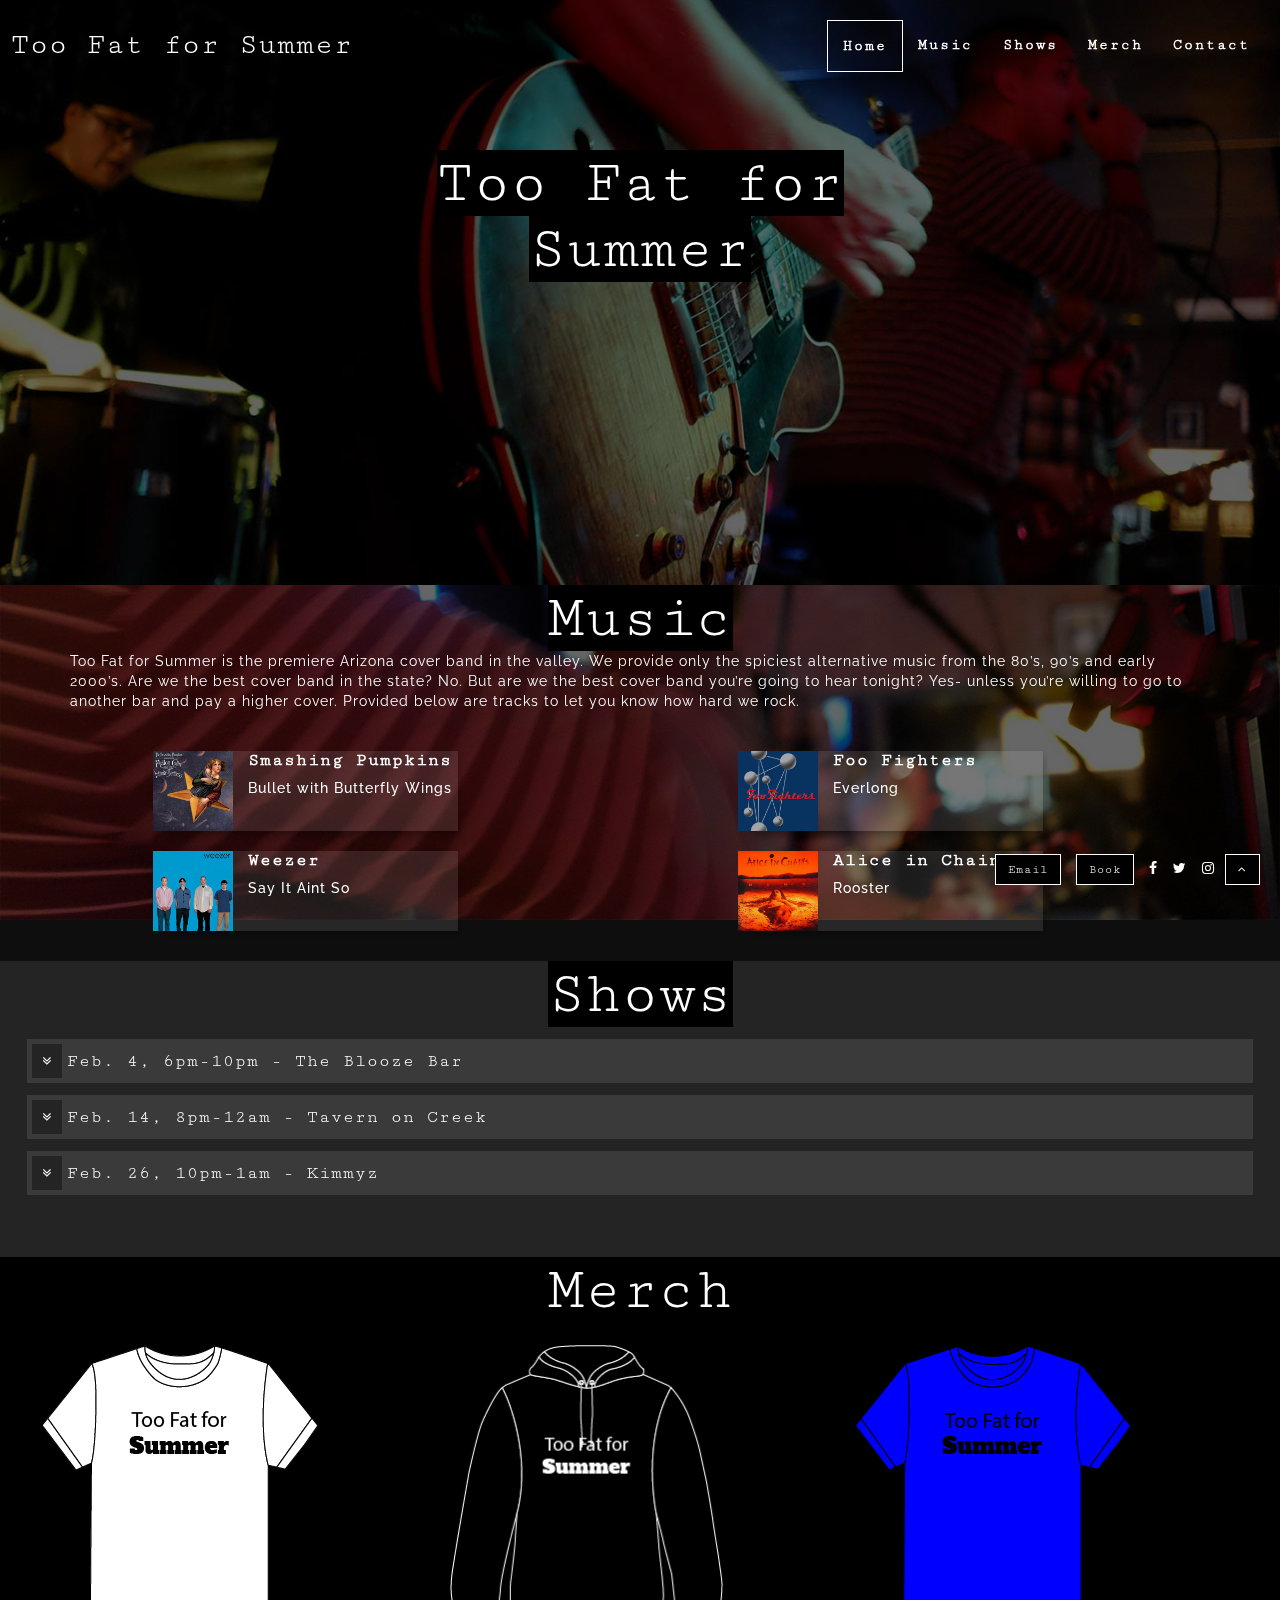
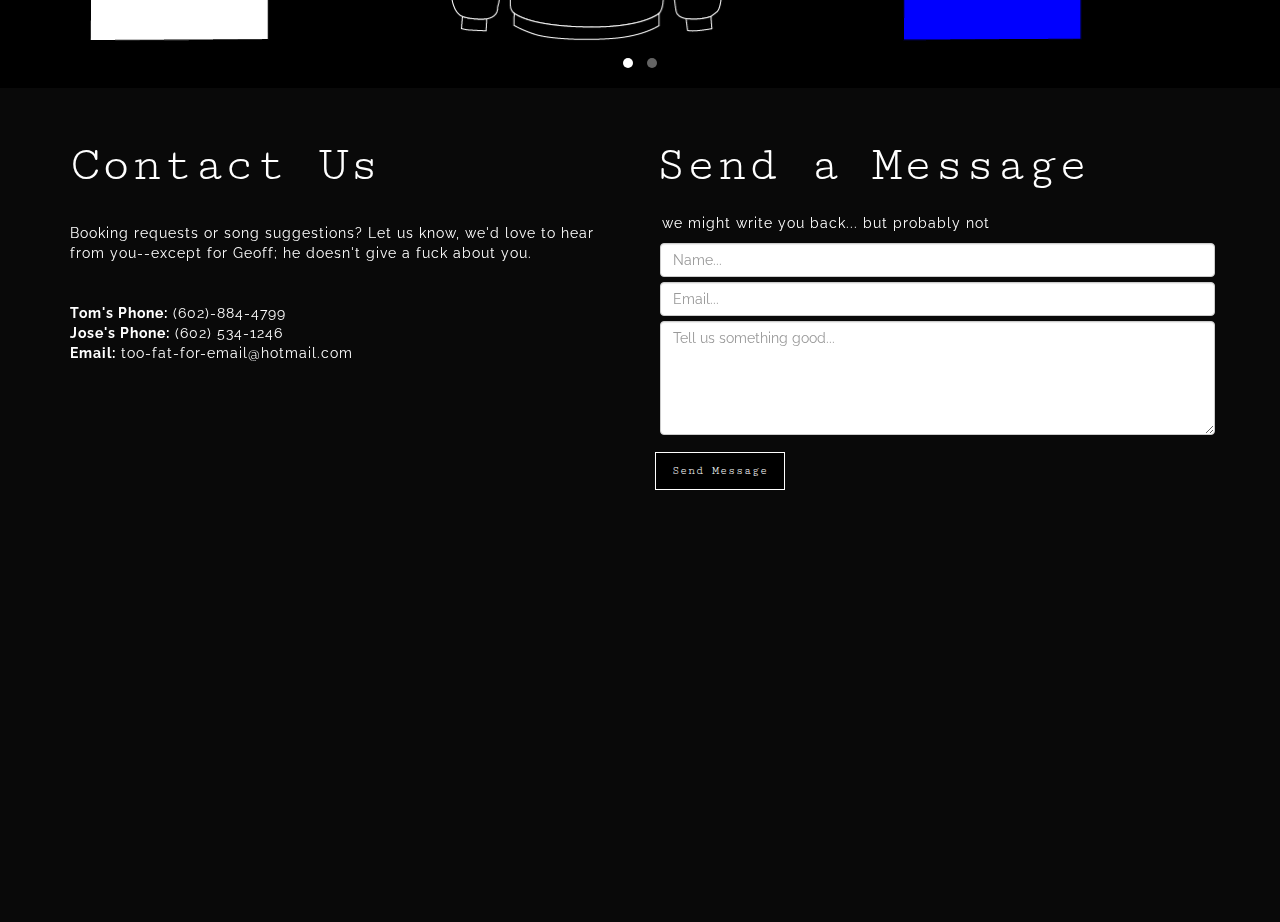
<file: index.html>
<!DOCTYPE html>
<html lang="en">

<head>
    <meta charset="UTF-8">
    <meta name="viewport" content="width=device-width, initial-scale=1.0">
    <meta http-equiv="X-UA-Compatible" content="ie=edge">
    <title>Too Fat for Summer</title>

    <!-- Favicon -->
    <link rel="shortcut icon" href="img/favicon-02.png">

    <!-- Google Fonts -->
    <link href="https://fonts.googleapis.com/css?family=Roboto+Condensed:300,300i,400,400i,700,700i" rel="stylesheet">
    <link href="https://fonts.googleapis.com/css?family=Raleway:400,700,700" rel="stylesheet">
    <link href="https://fonts.googleapis.com/css?family=Cutive+Mono" rel="stylesheet">

    <!-- Fontawesome -->
    <link rel="stylesheet" href="css/font-awesome/css/font-awesome.min.css">

    <!-- bootstrap -->
    <link rel="stylesheet" href="css/bootstrap/bootstrap.min.css">

    <!-- Owl -->
    <link rel="stylesheet" href="css/owl/owl.carousel.min.css">
    <link rel="stylesheet" href="css/owl/owl.theme.default.min.css">

    <!-- CSS -->
    <link rel="stylesheet" href="css/style.css">
</head>

<body data-spy="scroll" data-target=".navbar-fixed-top" data-offset="66">

    <!-- NAV -->
    <header>
        <nav class="navbar navbar-fixed-top" role="navigation">
            <div class="container-fluid">
                <div class="super-nav-wrapper">
                    <a class="navbar-brand" href="#home">
                        <p>Too Fat for Summer</p>
                    </a>
                    <div class="navbar-header">
                        <button type="button" class="navbar-toggle collapsed" data-toggle="collapse" data-target="#super-menu">
                            <span class="sr-only">Toggle navigation</span>
                            <span class="icon-bar"></span>
                            <span class="icon-bar"></span>
                            <span class="icon-bar"></span>
                        </button>
                    </div>
                    <div id="super-menu" class="collapse navbar-collapse">
                        <div id="hidden-title">
                            <a class="smooth-scroll" href="#home"></a>
                        </div>
                        <ul class="nav navbar-nav">
                            <li><a class="smooth-scroll" href="#home">Home</a></li>
                            <li><a class="smooth-scroll" href="#music">Music</a></li>
                            <li><a class="smooth-scroll" href="#shows">Shows</a></li>
                            <li><a class="smooth-scroll" href="#merch">Merch</a></li>
                            <li><a class="smooth-scroll" href="#contact">Contact</a></li>
                        </ul>
                    </div>
                </div>
            </div>
        </nav>
    </header>

    <!-- HOME -->
    <section id="home" class="parallax-window" data-image-src="./img/Band/home-splash.jpg" data-parallax="scroll">
        <div id="home-content">
            <div id="home-content-inner" class="text-center">
                <div id="home-body-heading" class="container-fluid">
                    <div class="row">
                        <div id="too-fat" class="col-md-12">
                            <h1><span id="title-text"><a href="#music">Too Fat for<br>Summer</a></span></h1>
                        </div>
                    </div>
                </div>
            </div>
        </div>
    </section>

    <!-- MUSIC -->
    <section id="music" class="parallax-window" data-image-src="./img/Band/media-splash.jpg" data-parallax="scroll"
        data-position-y="-50px">
        <div class="container">
            <div id="music-title">
                <h1><span>Music</span></h1>
            </div>
            <div class="row">
                <div class="col-xs-12 music-info">
                    <p>Too Fat for Summer is the premiere Arizona cover band in the valley. We provide only the
                        spiciest alternative music from the 80’s, 90’s and early 2000’s. Are we the best cover band in
                        the state? No. But are we the best cover band you’re going to hear tonight? Yes- unless you’re
                        willing to go to another bar and pay a higher cover. Provided below are tracks to let you know
                        how hard we rock.</p>
                </div>
            </div>
            <div class="row text-cetner" id="sample-container">
                <div class="jabroni col-sm-6 col-md-4 col-md-offset-1">
                    <div class="play-sample">
                        <div class="row">
                            <div class="col-xs-3 album-img">
                                <img src="img/tsp-mcatis.jpg" alt="smashingPumpkins" class="img-responsive">
                                <div class="play-btn">
                                    <a href="html/coming-soon.html" title="Coming soon" target="_blank">
                                        <img src="img/play-02.png" alt="playplay" class="img-responsive">
                                    </a>
                                </div>
                            </div>
                            <div class="col-xs-9">
                                <h4>Smashing Pumpkins</h4>
                                <h5>Bullet with Butterfly Wings</h5>
                            </div>
                        </div>
                    </div>
                </div>
                <div class="jabroni col-sm-6 col-md-4 col-md-offset-2">
                    <div class="play-sample">
                        <div class="row">
                            <div class="col-xs-3 album-img">
                                <img src="img/ff-cats.jpg" alt="fooFighters" class="img-responsive">
                                <div class="play-btn">
                                    <a href="html/coming-soon.html" title="Coming soon" target="_blank">
                                        <img src="img/play-02.png" alt="playplay" class="img-responsive">
                                    </a>
                                </div>
                            </div>
                            <div class="col-xs-9">
                                <h4>Foo Fighters</h4>
                                <h5>Everlong</h5>
                            </div>
                        </div>
                    </div>
                </div>
                <div class="jabroni col-sm-6 col-md-4 col-md-offset-1">
                    <div class="play-sample">
                        <div class="row">
                            <div class="col-xs-3 album-img">
                                <img src="img/wzr-b.jpg" alt="weezer" class="img-responsive">
                                <div class="play-btn">
                                    <a href="html/coming-soon.html" title="Coming soon" target="_blank">
                                        <img src="img/play-02.png" alt="playplay" class="img-responsive">
                                    </a>
                                </div>
                            </div>
                            <div class="col-xs-9">
                                <h4>Weezer</h4>
                                <h5>Say It Aint So</h5>
                            </div>
                        </div>
                    </div>
                </div>
                <div class="jabroni col-sm-6 col-md-4 col-md-offset-2">
                    <div class="play-sample">
                        <div class="row">
                            <div class="col-xs-3 album-img">
                                <img src="img/aic-dirt.jpg" alt="aliceInChains" class="img-responsive">
                                <div class="play-btn">
                                    <a href="html/coming-soon.html" title="Coming soon" target="_blank">
                                        <img src="img/play-02.png" alt="playplay" class="img-responsive">
                                    </a>
                                </div>
                            </div>
                            <div class="col-xs-9">
                                <h4>Alice in Chains</h4>
                                <h5>Rooster</h5>
                            </div>
                        </div>
                    </div>
                </div>
            </div>
    </section>

    <!-- SHOWS -->
    <section id="shows" class="container-fluid">
        <div class="content-box">
            <div class="content-title">
                <h1><span>Shows</span></h1>
            </div>
        </div>
        <div id="shows-container">
            <div id="shows-content">
                <div class="show-card" href="#blooze-bar" class="btn show-stn" data-toggle="collapse">
                    <i class="fa fa-angle-double-down"></i>
                    <h4>Feb. 4, 6pm-10pm - The Blooze Bar</h4>
                    <div class="container-fluid">
                        <div id="blooze-bar" class="collapse">
                            <div class="row">
                                <div class="col-md-7">
                                    <p>This hip, unfussy neighborhood watering hole hosts many concerts, open-mic jams
                                        & dance lessons.</p>
                                </div>
                                <div class="col-md-5 text-center">
                                    <iframe src="https://www.google.com/maps/embed?pb=!1m18!1m12!1m3!1d3323.3934675513215!2d-112.01624468490115!3d33.59509404912948!2m3!1f0!2f0!3f0!3m2!1i1024!2i768!4f13.1!3m3!1m2!1s0x872b724517205c55%3A0xecc54e041c016218!2s12014+N+32nd+St%2C+Phoenix%2C+AZ+85028!5e0!3m2!1sen!2sus!4v1548940916765"
                                        frameborder="0" allowfullscreen></iframe>
                                </div>
                            </div>
                        </div>
                    </div>
                </div>
                <div class="show-card" href="#tavern" class="btn show-stn" data-toggle="collapse">
                    <i class="fa fa-angle-double-down"></i>
                    <h4>Feb. 14, 8pm-12am - Tavern on Creek</h4>
                    <div class="container-fluid">
                        <div id="tavern" class="collapse">
                            <div class="row">
                                <div class="col-md-7">
                                    <p>Tavern on the Creek is a neighborhood bar located in Phoenix AZ where there are
                                        no strangers, just friends you haven't met yet.</p>
                                </div>
                                <div class="col-md-5 text-center">
                                    <iframe src="https://www.google.com/maps/embed?pb=!1m18!1m12!1m3!1d3322.1092089345366!2d-112.03233658490038!3d33.62841024739333!2m3!1f0!2f0!3f0!3m2!1i1024!2i768!4f13.1!3m3!1m2!1s0x872b71f15a041f31%3A0x47206aa5b490a015!2s15615+N+Cave+Creek+Rd%2C+Phoenix%2C+AZ+85032!5e0!3m2!1sen!2sus!4v1548941035501"
                                        frameborder="0" allowfullscreen></iframe>
                                </div>
                            </div>
                        </div>
                    </div>
                </div>
                <div class="show-card" href="#kimmyz" class="btn show-stn" data-toggle="collapse">
                    <i class="fa fa-angle-double-down"></i>
                    <h4>Feb. 26, 10pm-1am - Kimmyz</h4>
                    <div class="container-fluid">
                        <div id="kimmyz" class="collapse">
                            <div class="row">
                                <div class="col-md-7">
                                    <p>Sports-Food, Fun and LIVE Music 5 nights a week....</p>
                                </div>
                                <div class="col-md-5 text-center">
                                    <iframe src="https://www.google.com/maps/embed?pb=!1m18!1m12!1m3!1d3322.188159774651!2d-112.1897804849004!3d33.6263629475001!2m3!1f0!2f0!3f0!3m2!1i1024!2i768!4f13.1!3m3!1m2!1s0x872b69063586fce3%3A0xb8822a147b6a4559!2s5930+W+Greenway+Rd%2C+Glendale%2C+AZ+85306!5e0!3m2!1sen!2sus!4v1548941370978"
                                        frameborder="0" allowfullscreen></iframe>
                                </div>
                            </div>
                        </div>
                    </div>
                </div>
            </div>
        </div>
    </section>

    <!-- MERCH -->
    <section id="merch" class="container-fluid">
        <div class="content-box">
            <div class="content-title">
                <h1><span>Merch</span></h1>
            </div>
        </div>
        <div class="container-fluid">
            <div class="row">
                <div class="col-md-12">
                    <div id="merch-carousel" class="owl-carousel owl-theme">
                        <div class="merch">
                            <a href="./html/coming-soon.html" title="it's a shirt" target="_blank"><img src="img/merch/tshirt-02.png"
                                    alt="its a shirt"></a>
                        </div>
                        <div class="merch">
                            <a href="./html/coming-soon.html" title="it's a shirt" target="_blank"><img src="img/merch/tshirt-03.png"
                                    alt="its a shirt"></a>
                        </div>
                        <div class="merch">
                            <a href="./html/coming-soon.html" title="it's a shirt" target="_blank"><img src="img/merch/tshirt-04.png"
                                    alt="its a shirt"></a>
                        </div>
                        <div class="merch">
                            <a href="./html/coming-soon.html" title="it's a shirt" target="_blank"><img src="img/merch/tshirt-05.png"
                                    alt="its a shirt"></a>
                        </div>
                        <div class="merch">
                            <a href="./html/coming-soon.html" title="it's a shirt" target="_blank"><img src="img/merch/sticker-06.png"
                                    alt="its a sticker"></a>
                        </div>
                        <div class="merch">
                            <a href="./html/coming-soon.html" title="it's a shirt" target="_blank"><img src="img/merch/sticker-07.png"
                                    alt="its a sticker"></a>
                        </div>
                    </div>
                </div>
            </div>
        </div>
    </section>

    <!-- FOOTER -->
    <footer>
        <div id="contact">
            <div class="content-box">
                <div class="container">
                    <div class="row">
                        <div id="contact-left" class="col-sm-6">
                            <h2>Contact Us</h2>
                            <p>Booking requests or song suggestions? Let us know, we'd love to hear from you--except
                                for Geoff; he doesn't give a fuck about you.</p>
                            <div id="contact-info">
                                <p>
                                    <strong>Tom's Phone:</strong> (602)-884-4799<br>
                                    <strong>Jose's Phone:</strong> (602) 534-1246<br>
                                    <strong>Email:</strong> too-fat-for-email@hotmail.com
                                </p>
                            </div>
                        </div>
                        <div id="contact-right" class="col-sm-6">
                            <h2>Send a Message</h2><br>
                            <p>we might write you back... but probably not</p>
                            <form action="#">
                                <input type="text" name="name" placeholder="Name..." class="form-control">
                                <input type="text" name="email" placeholder="Email..." class="form-control">
                                <textarea rows="5" name="message" placeholder="Tell us something good..." class="form-control"></textarea>
                                <div id="send-message">
                                    <a class=" btn btn-lg btn-general btn-white" href="./html/coming-soon.html">Send
                                        Message</a>
                                </div>
                            </form>
                        </div>
                    </div>
                </div>
                <ul class="social-list">
                    <li><a href="mailto:someone@example.com?Subject=Booking" class="btn btn-white" role="button" target="_top">Email</a></li>
                    <li><a class="btn btn-general btn-white" href="html/coming-soon.html" target="_blank" role="button"
                            title="Book">Book</a></li>
                    <li><a href="https://www.facebook.com/toofatforsummer/" target="_blank"><i class="fa fa-facebook"></a></i></li>
                    <li><a href="https://twitter.com/toofatforsummer" target="_blank"><i class="fa fa-twitter"></a></i></li>
                    <li><a href="html/coming-soon.html" target="_blank"><i class="fa fa-instagram"></a></i></li>
                    <a href="#home" id="back-to-top" class="btn btn-white btn-back-to-top" title="Back to top" role="button">
                        <i class="fa fa-angle-up"></i></a>
                </ul>
            </div>
        </div>
    </footer>

    <!--jQuery-->
    <script src="js/jquery.js"></script>

    <!--bootstrap-->
    <script src="js/bootstrap/bootstrap.min.js"></script>

    <!-- Owl JS -->
    <script src="js/owl/owl.carousel.min.js"></script>

    <!-- PARALLAX -->
    <script src="js/parallax/parallax.min.js"></script>

    <!--my JS-->
    <script src="js/custom.js"></script>

</body>

</html>
</file>
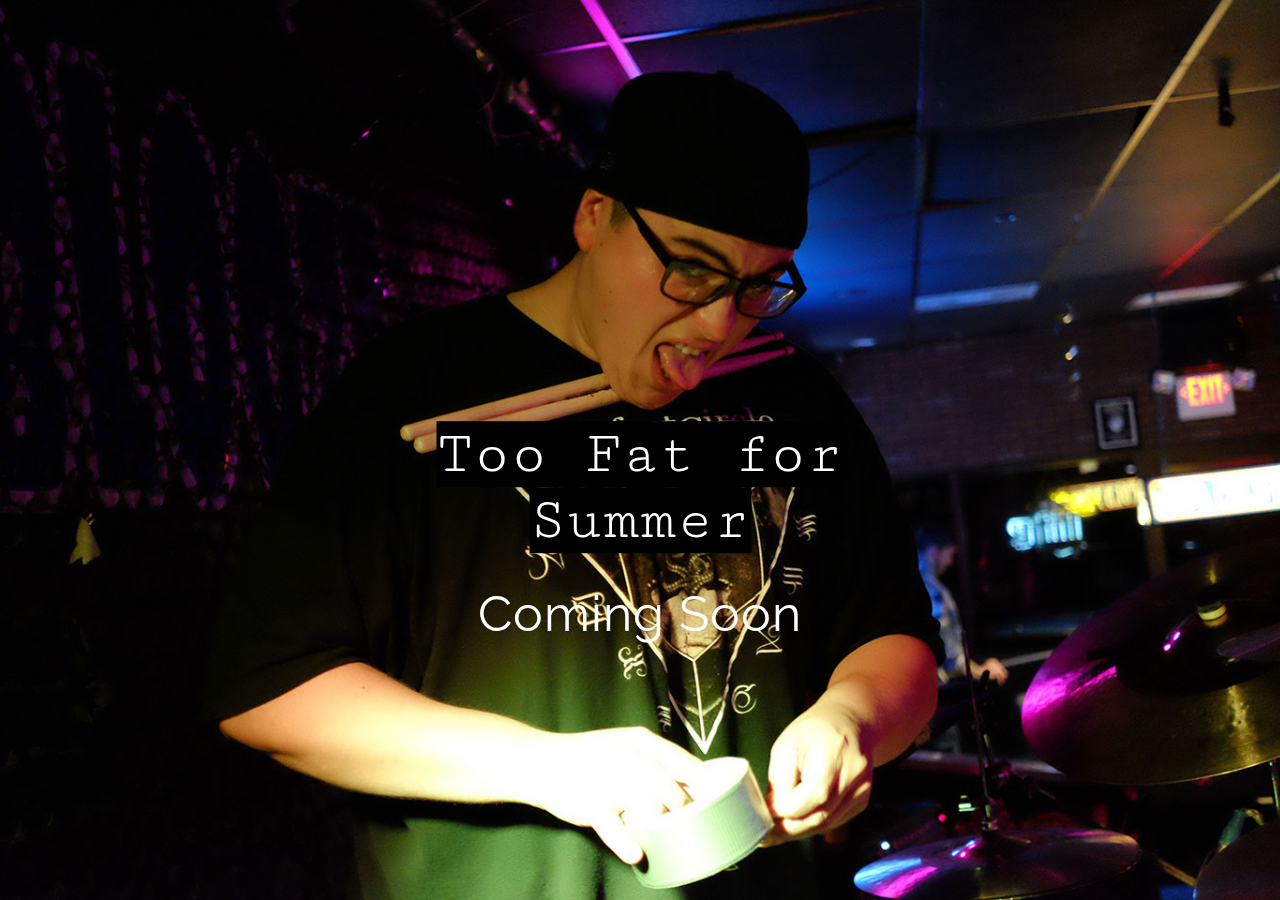
<file: html/coming-soon.html>
<!DOCTYPE html>
<html lang="en">

<head>
    <meta charset="UTF-8">
    <meta name="viewport" content="width=device-width, initial-scale=1.0">
    <meta http-equiv="X-UA-Compatible" content="ie=edge">
    <title>Too Fat for Summer - COMING SOON</title>

    <link rel="shortcut icon" href="../img/favicon-02.png">
    <link href="https://fonts.googleapis.com/css?family=Raleway:400,700,700" rel="stylesheet">
    <link href="https://fonts.googleapis.com/css?family=Cutive+Mono" rel="stylesheet">
    <link rel="stylesheet" href="../css/bootstrap/bootstrap.min.css">
    <link rel="stylesheet" href="../css/style.css">

</head>

<body>
    <div id="coming-soon">
        <div class="container cons-title">
                <div id="com-tfs">
                    <a href="../index.html" title="Back home">
                        <h1><span>Too Fat for<br>Summer</span></h1>
                        <p><span>Coming Soon</span></p>
                    </a> 
                </div>
        </div>
    </div>


    <script src="../js/jquery.js"></script>
    <script src="../js/bootstrap/bootstrap.min.js"></script>

</body>

</html>
</file>
<file: css/style.css>
body {
    font-family: "Raleway", sans-serif;
    letter-spacing: 1px;
    background-color: #242424;
    color: #fff;
}

a {
    color: #fff;
}

a:hover {
    color: #cfcfcf;
}

h1 {
    font-family: 'Cutive Mono', monospace;
    font-size: 4rem;
    margin: 0 auto;
    padding: 0;
    text-align: center;
}

@media all and (min-width: 378px) {
    h1 {
        font-size: 6rem;
    }
}

h1 span {
    background-color: #000;
}

h2 {
    font-family: 'Cutive Mono', monospace;
    font-size: 5rem;
    margin: 10px auto;
    padding: 0;
    text-align: center;
}

h3 {
    font-family: 'Cutive Mono', monospace;
}

h4 {
    font-family: 'Cutive Mono', monospace;
}

.btn-white {
    border-width: 1px;
    border-color: #fff;
    border-radius: 0;
    color: #fff;
    font-size: 1.2rem;
    font-family: 'Cutive Mono', monospace;
    transition: .2s;
}

.btn-white:hover,
.btn-white:focus {
    color: #cfcfcf;
    background-color: #fff;
}

#booking-btn {
    position: relative;
    bottom: 0;
    left: 0;
    padding: 10px;
}

/* ===============================
                NAV
   =============================== */

.navbar-brand img {
    padding-top: 7px;
    width: 70px;
}

.navbar {
    padding: 20px 0;
    border: 0;
    transition: all .2s ease-in-out;
}

.navbar-header {
    position: relative;
}

.navbar-toggle {
    border: 1px solid #fff;
    border-radius: 0;
}

.navbar-toggle .icon-bar {
    background-color: #fff;
}

.navbar-collapse {
    max-height: auto;
}

.super-top-nav {
    background: rgba(0, 0, 0, 1);
    padding: 7px 0;
}

.super-top-nav h1 {
    opacity: 0;
    height: 0;
    margin: 0;
    transition-delay: all .2;
    transition: all .2s ease-in-out;
}

.super-nav-wrapper {
    display: flex;
    justify-content: flex-end;
    font-size: 1rem;
}

.navbar-brand {
    font-family: 'Cutive Mono', monospace;
    font-size: 2rem;
    position: absolute;
    left: 2%;
    padding-left: 0;
}

.navbar-brand a {
    padding: 0;
}

@media all and (min-width:895px) {
    .navbar-brand {
        font-size: 3rem;
    }
}

#hidden-title>a {
    color: #fff;
    font-size: 40px;
    font-family: 'Cutive Mono', monospace;
    letter-spacing: 2px;
    font-weight: 700;
}

.navbar-nav>li>a {
    color: #fff;
    font-size: 1.5rem;
    font-family: 'Cutive Mono', monospace;
    letter-spacing: 2px;
    font-weight: 700;
}

.navbar-nav>li>a:hover,
.navbar-nav>li>a:focus {
    background: none;
    color: rgb(160, 160, 160);
}

#super-menu ul li.active a {
    color: #fff;
    border: 1px solid #fff;
}

/* ===============================
                COVER
   =============================== */
#home {
    margin: 0;
    height: 65vh;
    background-color: rgba(0, 0, 0, .6);
}

#title-text {
    background-color: #000;
}

#home-content {
    width: 100%;
    height: 100%;
}

#home-content-inner {
    padding: 0;
    vertical-align: bottom;
}

#too-fat {
    margin-top: 150px;
}

/* ===============================
                MUSIC
   =============================== */
#music {
    background-color: rgba(0, 0, 0, .6);
}

#sample-container {
    padding-bottom: 20px;
}

.music-info p {
    margin: 0;
    padding: 0 0 30px 0;
}

.play-sample {
    margin: 10px 0;
    padding: 0;
    background-color: rgba(255, 255, 255, 0.1);
    transition: .3s;
    box-shadow: 0 4px 8px 0 rgba(0, 0, 0, .3);
    max-height: 10vh;
    max-width: 290px;
    min-height: 80px;
}

.play-sample:hover {
    background-color: rgba(90, 90, 90, 0.5);
    box-shadow: 0 8px 16px 0 rgba(0, 0, 0, .3);
}

.play-sample:hover .play-btn {
    opacity: .50;
}

.album-img {
    margin: 0;
    padding: 0;
    position: relative;
}

.album-img img {
    max-height: 10vh;
    padding: 0;
    margin: 0;
    min-height: 80px;
}

.play-btn {
    margin: 0;
    position: absolute;
    top: 0;
    left: 0;
    opacity: 0;
    transition: .3s;
}

.play-sample .play-btn:hover {
    opacity: 1;
}

.play-sample h4 {
    font-weight: 700;
}

/* ===============================
                SHOWS
   =============================== */
#shows {
    padding-bottom: 50px;
}

.show-card {
    background-color: rgba(255, 255, 255, 0.1);
    cursor: pointer;
    margin: 12px;
    padding: 5px;
    transition: .2s;
}

.show-card:hover {
    background-color: rgba(255, 255, 255, 0.2);
}

.show-card i {
    padding: 10px;
    margin: 0;
    background-color: #242424;
    text-align: center;
}

.show-card h4 {
    margin: 0;
    padding: 0;
    display: inline;
}

.show-card p {
    padding: 10px 0 20px;
}

.p-positioner {
    float: left;
}


/* ===============================
                MERCH
   =============================== */
#merch {
    background-color: #000;
}

.merch {
    max-width: 300px;
}

#merch-carousel {
    padding: 20px 0 10px 0;
}

/* ===============================
             CONTACTS
   =============================== */

#contact {    
    background-image: url(../img/Band/jose-splash2.jpg);
    background-repeat: no-repeat;
    background-position: center;
    background-attachment: fixed;
    background-size: cover;
}

#contact h2,
h3,
h4 {
    margin: 0;
    padding: 0;
    text-align: left;
}

#contact .content-box {
    height: calc(100vh - 66px);
    background-color: #000000bb;
}

#contact>.content-box {
    position: relative;
}

#contact-left {
    padding-top: 50px;
}

#contact-left p {
    padding-top: 30px;
}

#contact-right {
    padding-top: 50px;
}

#contact-right p {
    padding-left: 7px;
}

.form-control {
    margin: 5px
}

#send-message {
    padding: 12px 0 56px 0;
    display: flex;
    justify-content: center;
}

@media all and (min-width: 895px) {
    #send-message {
        display: inherit;
        padding: 12px 0 12px 0;
    }
}

#send-message a {
    background-color: #000;
}

.social-list {
    padding: 0;
    margin: 0;
    position: fixed;
    right: 20px;
    bottom: 10px;
    z-index: 1;
}

.social-list .btn {
    background-color: #000;
}

.social-list li {
    list-style: none;
    display: inline-block;
    padding: 5px;
}

.social-list a {
    color: white;
}



/* ===============================
                COMING
   =============================== */

#coming-soon {
    height: 100vh;
    background-image: url('../img/Band/cons-splash.jpg');
    background-repeat: no-repeat;
    background-size: cover;
    background-position: center;
    position: relative;
    margin: 0;
    padding: 0;
}

#com-tfs {
    padding: 0;
    margin: 0;
    text-align: center;
    position: absolute;
    bottom: 40%;
    left: 50%;
    transform: translate(-50%, 50%);
}

#com-tfx h1 {
    max-width: 40%;
}

#com-tfs p {
    font-size: 5rem;
    margin-top: 25px;
}

#com-tfs a {
    text-decoration: none;
    color: #fff;
}

#cons-message {
    font-family: "Raleway", sans-serif;
    text-align: center;
    font-size: 4rem;
    padding-top: 30px;
    display: flex;
    justify-content: center;
    align-items: flex-end;
}

a:hover {
    text-decoration: none;
}
</file>
